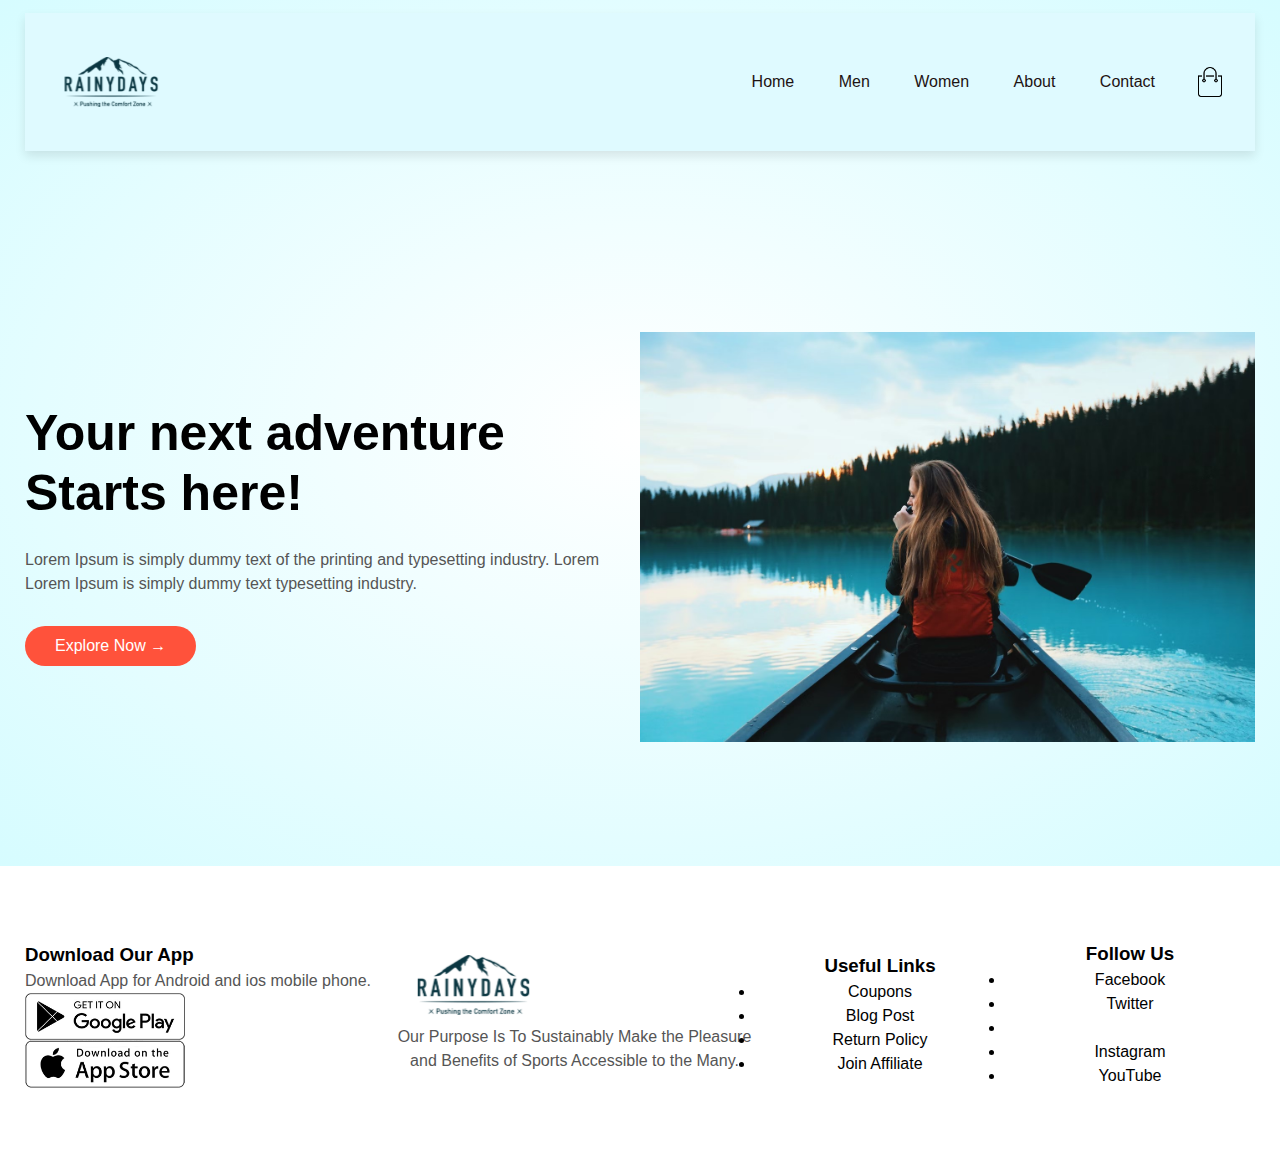
<file: index.html>
<!DOCTYPE html>
<html lang="en-US">
<head>
  <meta charset="UTF-8">
  <meta name="viewport" content="width=device-width, initial-scale=1.0">
  <meta name="Homepage" content="The frontpage of rainydays website">
  <title>RainyDays</title>
  <link rel="stylesheet" href="styles.css">
  <link href="https://fonts.googleapis.com/css2?family=Poppins:wght@200;300;400;500;600;700;800&amp;display=swap"
    rel="stylesheet">
  <link rel="stylesheet" href="https://stackpath.bootstrapcdn.com/font-awesome/4.7.0/css/font-awesome.min.css">
  <script>
    function menutoggle() {
      var x = document.getElementById("MenuItems");
      if (x.style.maxHeight == "0px") {
        x.style.maxHeight = "200px";
      } else {
        x.style.maxHeight = "0px";
      }
    }
  </script>
</head>
<body>
  <div class="header">
    <div class="container">
      <div class="navbar">
        <div class="logo">
          <a href="index.html"><img src="logo.svg" width="125px"alt="rainydays logo"></a>
        </div>
        <nav>
          <ul id="MenuItems" style="max-height: 0px;">
            <li><a href="index.html">Home</a></li>
            <li><a href="men.html">Men</a></li>
            <li><a href="women.html">Women</a></li>
            <li><a href="about.html">About</a></li>
            <li><a href="contact.html">Contact</a></li>
          </ul>
        </nav>
        <a href="cart.html"><img src="cart.png" width="30px" height="30px"alt="shopping cart"></a>
        <img src="menu.png" onclick="menutoggle()" class="menu-icon"alt="the menu">
      </div>
      <div class="row">
        <div class="col-2">

          <h1>Your next adventure<br>Starts here!</h1>
          <p>Lorem Ipsum is simply dummy text of the printing and typesetting industry. Lorem<br>Lorem Ipsum is simply dummy text
            typesetting industry.</p>
          <a href="#" class="btn">Explore Now →</a>
        </div>
        <div class="col-2">
          <img src="background.jpg"alt="background image">
        </div>
      </div>
    </div>
  </div>

    <!----------Footer--------------->
    
    <footer>
      <div class="container">
        <div class="row">
          <div class="footer-col1">
            <h3>Download Our App</h3>
            <p>Download App for Android and ios mobile phone.</p>
            <div class="app-logo">
              <img src="play-store.png" alt="google play logo">
              <img src="app-store.png" alt="app store logo">
            </div>
          </div>
          <div class="footer-col2">
            <img src="logo.svg" alt="logo" alt="the logo">
            <p>Our Purpose Is To Sustainably Make the Pleasure and Benefits of Sports Accessible to the Many.
            </p>
          </div>
          <div class="footer-col3">
            <h3>Useful Links</h3>
            <ul>
              <li>Coupons</li>
              <li>Blog Post</li>
              <li>Return Policy</li>
              <li>Join Affiliate</li>
            </ul>
          </div>
          <div class="footer-col4">
            <h3>Follow Us</h3>
            <ul>
              <li>Facebook</li>
              <li>Twitter</li>
              <li>
              </li>
              <li>Instagram</li>
              <li>YouTube</li>
            </ul>
          </div>
        </div>
      </div>
      </div>
    </footer>
    </body>
    </html>
</file>
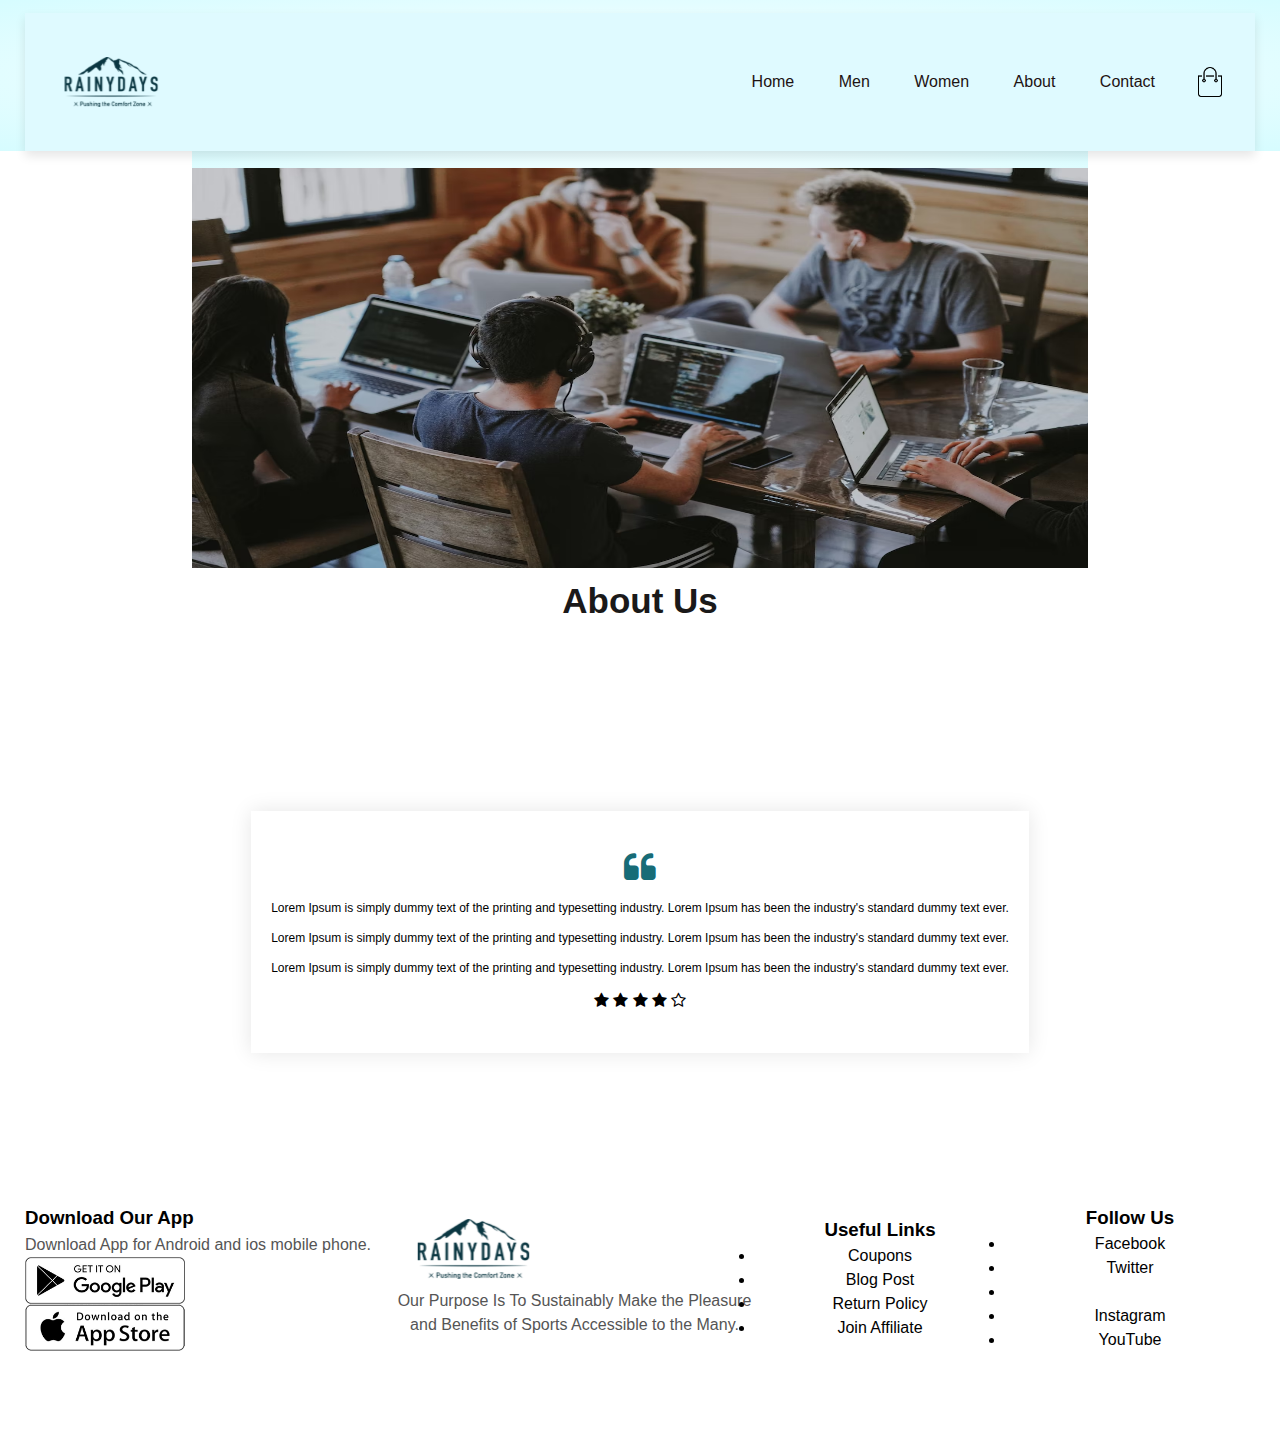
<file: about.html>
<!DOCTYPE html>
<html lang="en-US">
<head>
    <meta charset="UTF-8">
    <meta name="viewport" content="width=device-width, initial-scale=1.0">
    <meta name="about us page" content="Information about the company rainydays">
    <title>RainyDays</title>
    <link rel="stylesheet" href="styles.css">
    <link href="https://fonts.googleapis.com/css2?family=Poppins:wght@200;300;400;500;600;700;800&amp;display=swap"
        rel="stylesheet">
    <link rel="stylesheet" href="https://stackpath.bootstrapcdn.com/font-awesome/4.7.0/css/font-awesome.min.css">
    <script>
        function menutoggle() {
            var x = document.getElementById("MenuItems");
            if (x.style.maxHeight == "0px") {
                x.style.maxHeight = "200px";
            } else {
                x.style.maxHeight = "0px";
            }
        }
    </script>
</head>
<body>
    <div class="header">
        <div class="container">
            <div class="navbar">
                <div class="logo">
                    <a href="index.html"><img src="logo.svg" width="125px" alt="rainydays logo"></a>
                </div>
                <nav>
                    <ul id="MenuItems" style="max-height: 0px;">
                        <li><a href="index.html">Home</a></li>
                        <li><a href="men.html">Men</a></li>
                        <li><a href="women.html">Women</a></li>
                        <li><a href="about.html">About</a></li>
                        <li><a href="contact.html">Contact</a></li>
                    </ul>
                </nav>
                <a href="cart.html"><img src="cart.png" width="30px" height="30px" alt="cart icon"></a>
                <img src="menu.png" onclick="menutoggle()" class="menu-icon" alt="menu icon">
            </div>
        </div>
    </div>

    <main>
        <div class="image header" alt="header">
            <img src="office2.png" alt="office picture">
        </div>
        <div>
            <h1 class="page-title">About Us</h1>
        </div>
        <div class="testimonial">
            <div class="small-container">
                <div class="row">
                    <div class="col-3">
                        <i class="fa fa-quote-left"></i>
                        <p>Lorem Ipsum is simply dummy text of the printing and typesetting industry. Lorem Ipsum has
                            been the
                            industry's standard dummy text ever.</p><p>Lorem Ipsum is simply dummy text of the printing and typesetting industry. Lorem Ipsum has
                                been the
                                industry's standard dummy text ever.</p><p>Lorem Ipsum is simply dummy text of the printing and typesetting industry. Lorem Ipsum has
                                    been the
                                    industry's standard dummy text ever.</p>
                        <div class="rating">
                            <i class="fa fa-star"></i>
                            <i class="fa fa-star"></i>
                            <i class="fa fa-star"></i>
                            <i class="fa fa-star"></i>
                            <i class="fa fa-star-o"></i>
                        </div>

                    </div>

            </div>
        </div>
    </div>
    </main>

    <!----------Footer--------------->
    
    <footer>
        <div class="container">
            <div class="row">
                <div class="footer-col1">
                    <h3>Download Our App</h3>
                    <p>Download App for Android and ios mobile phone.</p>
                    <div class="app-logo">
                        <img src="play-store.png" alt="google play logo">
                        <img src="app-store.png" alt="app store logo">
                    </div>
                </div>
                <div class="footer-col2">
                    <img src="logo.svg" alt="logo" alt="the logo">
                    <p>Our Purpose Is To Sustainably Make the Pleasure and Benefits of Sports Accessible to the Many.
                    </p>
                </div>
                <div class="footer-col3">
                    <h3>Useful Links</h3>
                    <ul>
                        <li>Coupons</li>
                        <li>Blog Post</li>
                        <li>Return Policy</li>
                        <li>Join Affiliate</li>
                    </ul>
                </div>
                <div class="footer-col4">
                    <h3>Follow Us</h3>
                    <ul>
                        <li>Facebook</li>
                        <li>Twitter</li>
                        <li>
                        </li>
                        <li>Instagram</li>
                        <li>YouTube</li>
                    </ul>
                </div>
            </div>
        </div>
        </div>
    </footer>
    </body>
    </html>
</file>
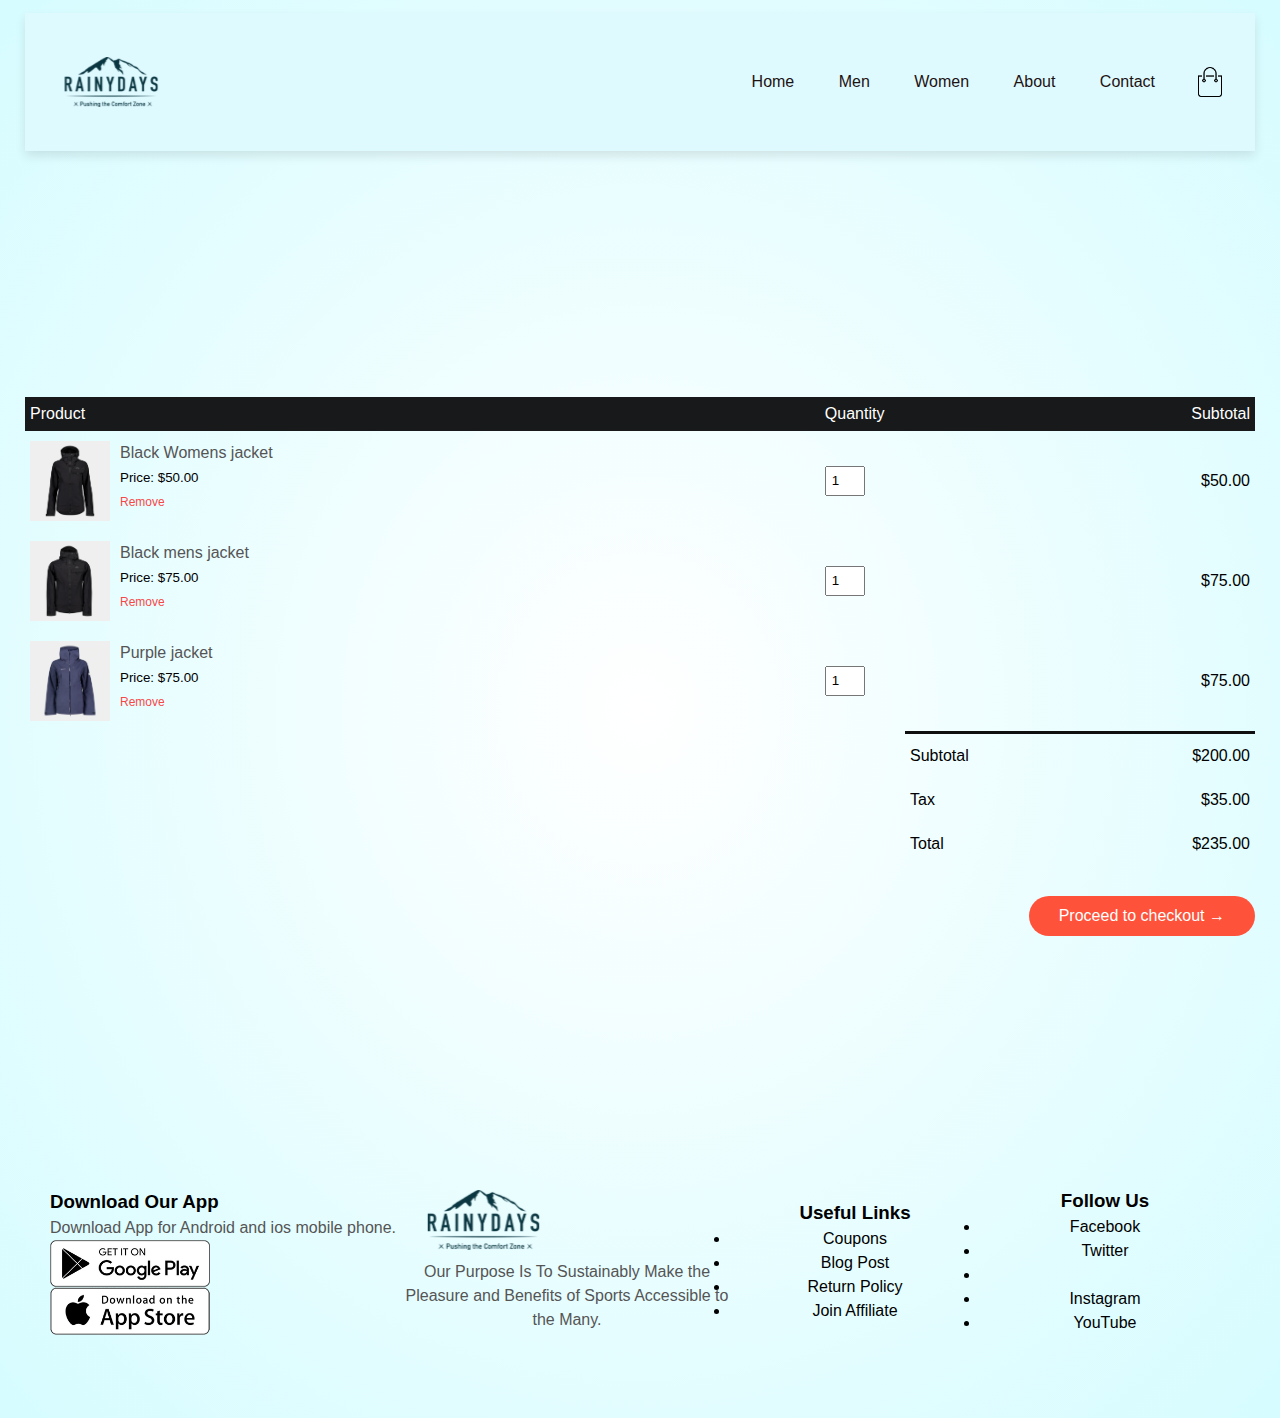
<file: cart.html>
<!DOCTYPE html>
<html lang="en-US">
<head>
    <meta charset="UTF-8">
    <meta name="viewport" content="width=device-width, initial-scale=1.0">
    <meta name="Cart page" content="your added items">
    <title>RainyDays - Men</title>
    <link rel="stylesheet" href="styles.css">
    <link href="https://fonts.googleapis.com/css2?family=Poppins:wght@200;300;400;500;600;700;800&amp;display=swap"
        rel="stylesheet">
    <link rel="stylesheet" href="https://stackpath.bootstrapcdn.com/font-awesome/4.7.0/css/font-awesome.min.css">
    <script>
        function menutoggle() {
            var x = document.getElementById("MenuItems");
            if (x.style.maxHeight == "0px") {
                x.style.maxHeight = "200px";
            } else {
                x.style.maxHeight = "0px";
            }
        }
    </script>
</head>
<body>
    <div class="header">
        <div class="container">
            <div class="navbar">
                <div class="logo">
                    <a href="index.html"><img src="logo.svg" width="125px"></a>
                </div>
                <nav>
                    <ul id="MenuItems" style="max-height: 0px;">
                        <li><a href="index.html">Home</a></li>
                        <li><a href="men.html">Men</a></li>
                        <li><a href="women.html">Women</a></li>
                        <li><a href="about.html">About</a></li>
                        <li><a href="contact.html">Contact</a></li>
                    </ul>
                </nav>
                <a href="cart.html"><img src="cart.png" width="30px" height="30px"></a>
                <img src="menu.png" onclick="menutoggle()" class="menu-icon">
            </div>
                    <!--------------Cart Items details--------------->
                    <div class="small-container cart-page">
                
                        <table>
                            <tbody>
                                <tr>
                                    <th>Product</th>
                                    <th>Quantity</th>
                                    <th>Subtotal</th>
                                </tr>
                
                                <tr>
                                    <td>
                                        <div class="cart-info">
                                            <img src="pic2.png">
                                            <div>
                                                <p>Black Womens jacket</p>
                                                <small>Price: $50.00</small><br>
                                                <a href="">Remove</a>
                                            </div>
                                        </div>
                                    </td>
                                    <td><input type="number" value="1"></td>
                                    <td>$50.00</td>
                                </tr>
                                <tr>
                                    <td>
                                        <div class="cart-info">
                                            <img src="men1.png">
                                            <div>
                                                <p>Black mens jacket</p>
                                                <small>Price: $75.00</small><br>
                                                <a href="">Remove</a>
                                            </div>
                                        </div>
                                    </td>
                                    <td><input type="number" value="1"></td>
                                    <td>$75.00</td>
                                </tr>
                                <tr>
                                    <td>
                                        <div class="cart-info">
                                            <img src="product1.png">
                                            <div>
                                                <p>Purple jacket</p>
                                                <small>Price: $75.00</small><br>
                                                <a href="">Remove</a>
                                            </div>
                                        </div>
                                    </td>
                                    <td><input type="number" value="1"></td>
                                    <td>$75.00</td>
                                </tr>
                            </tbody>
                        </table>
                
                        <div class="total-price">
                            <table>
                                <tbody>
                                    <tr>
                                        <td>Subtotal</td>
                                        <td>$200.00</td>
                                    </tr>
                                    <tr>
                                        <td>Tax</td>
                                        <td>$35.00</td>
                                    </tr>
                                    <tr>
                                        <td>Total</td>
                                        <td>$235.00</td>
                                    </tr>
                
                                </tbody>
                            </table>
                        </div>
                        <div class="total-price">
                            <a href="#" class="btn">Proceed to checkout →</a>
                        </div>
                
                    </div>

    <!----------Footer--------------->
    
    <footer>
        <div class="container">
            <div class="row">
                <div class="footer-col1">
                    <h3>Download Our App</h3>
                    <p>Download App for Android and ios mobile phone.</p>
                    <div class="app-logo">
                        <img src="play-store.png" alt="google play logo">
                        <img src="app-store.png" alt="app store logo">
                    </div>
                </div>
                <div class="footer-col2">
                    <img src="logo.svg" alt="logo" alt="the logo">
                    <p>Our Purpose Is To Sustainably Make the Pleasure and Benefits of Sports Accessible to the Many.
                    </p>
                </div>
                <div class="footer-col3">
                    <h3>Useful Links</h3>
                    <ul>
                        <li>Coupons</li>
                        <li>Blog Post</li>
                        <li>Return Policy</li>
                        <li>Join Affiliate</li>
                    </ul>
                </div>
                <div class="footer-col4">
                    <h3>Follow Us</h3>
                    <ul>
                        <li>Facebook</li>
                        <li>Twitter</li>
                        <li>
                        </li>
                        <li>Instagram</li>
                        <li>YouTube</li>
                    </ul>
                </div>
            </div>
        </div>
        </div>
    </footer>
    </body>
    
    </html>
</file>
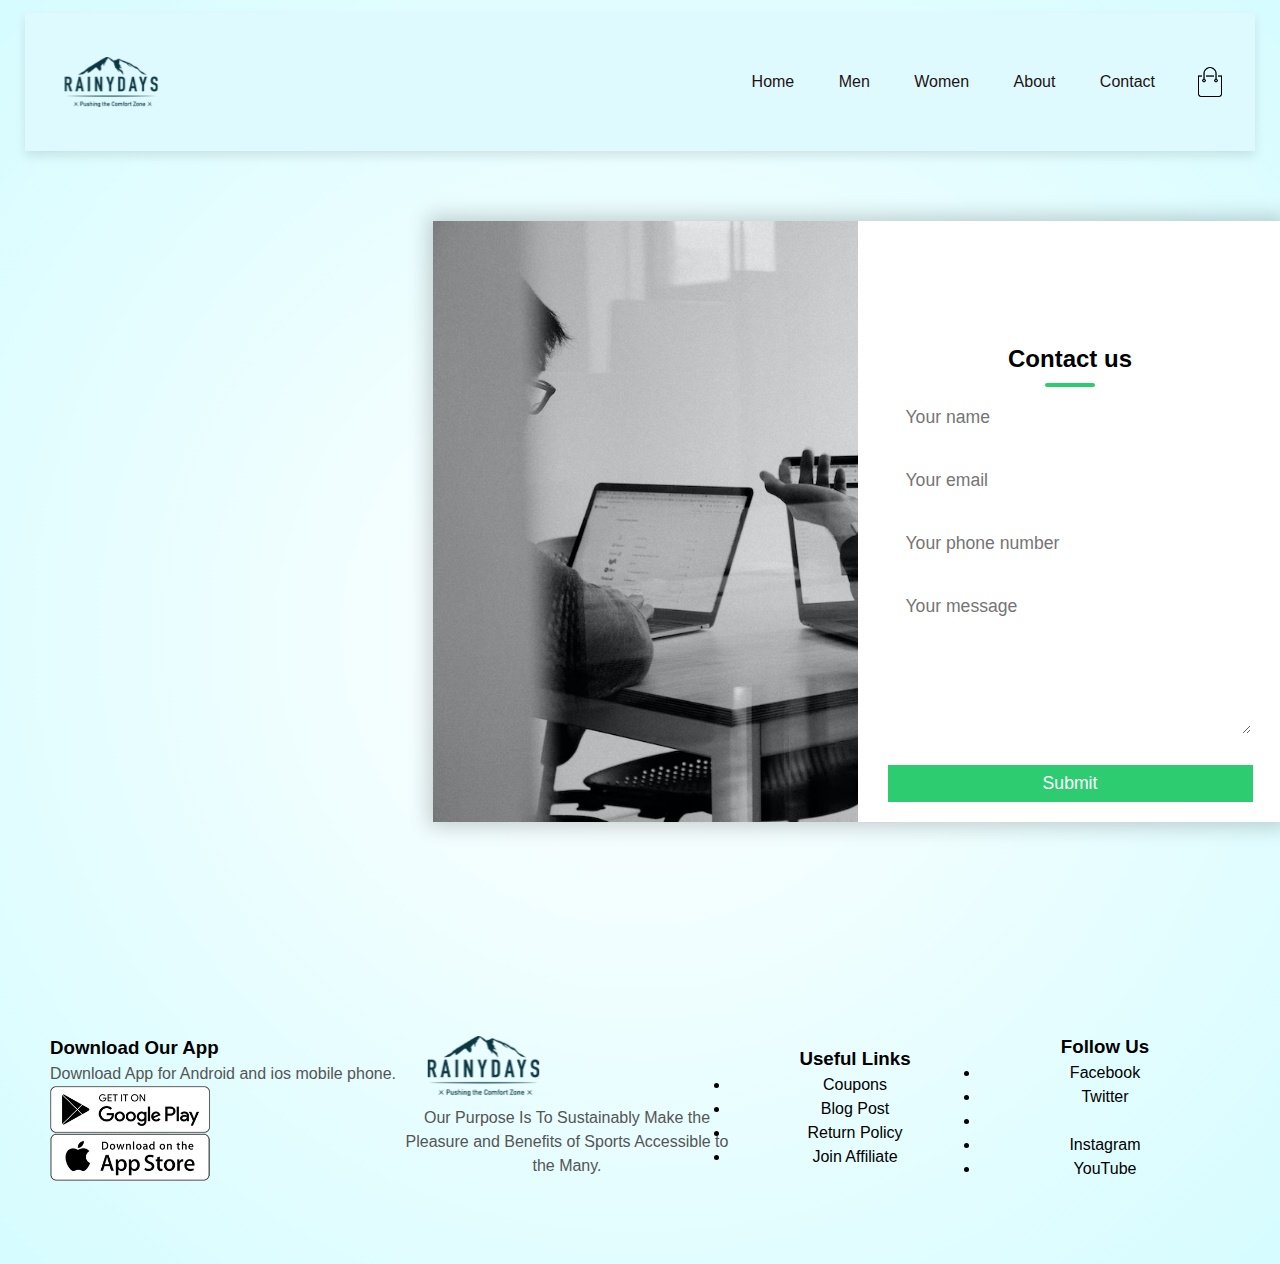
<file: contact.html>
<!DOCTYPE html>
<html lang="en-US">

<head>
    <meta charset="UTF-8">
    <meta name="viewport" content="width=device-width, initial-scale=1.0">
    <meta name="Contact us" content="The contact us page">
    <title>RainyDays</title>
    <link rel="stylesheet" href="styles.css">
    <link href="https://fonts.googleapis.com/css2?family=Poppins:wght@200;300;400;500;600;700;800&amp;display=swap"
        rel="stylesheet">
    <link rel="stylesheet" href="https://stackpath.bootstrapcdn.com/font-awesome/4.7.0/css/font-awesome.min.css">
    <script>
        function menutoggle() {
            var x = document.getElementById("MenuItems");
            if (x.style.maxHeight == "0px") {
                x.style.maxHeight = "200px";
            } else {
                x.style.maxHeight = "0px";
            }
        }
    </script>
</head>
<body>
    <div class="header">
        <div class="container">
            <div class="navbar">
                <div class="logo">
                    <a href="index.html"><img src="logo.svg" width="125px" alt="rainydays logo"></a>
                </div>
                <nav>
                    <ul id="MenuItems" style="max-height: 0px;">
                        <li><a href="index.html">Home</a></li>
                        <li><a href="men.html">Men</a></li>
                        <li><a href="women.html">Women</a></li>
                        <li><a href="about.html">About</a></li>
                        <li><a href="contact.html">Contact</a></li>
                    </ul>
                </nav>
                <a href="cart.html"><img src="cart.png" width="30px" height="30px" alt="shopping cart"></a>
                <img src="menu.png" onclick="menutoggle()" class="menu-icon" alt="the menu">
            </div>
    <div class="container-box">
        <div class="contact-box">
            <div class="left"></div>
            <div class="right">
                <h2>Contact us</h2>
<input type="text" id="name" class="field" placeholder="Your name">
<input type="email" id="email" class="field" placeholder="Your email">
<input type="text" id="phone" class="field" placeholder="Your phone number">
<textarea id="message" class="field area" placeholder="Your message"></textarea>
<button class="btn-2">Submit</button>
            </div>
        </div>
    </div>

    <!----------Footer--------------->
    
    <footer>
        <div class="container">
            <div class="row">
                <div class="footer-col1">
                    <h3>Download Our App</h3>
                    <p>Download App for Android and ios mobile phone.</p>
                    <div class="app-logo">
                        <img src="play-store.png" alt="google play logo">
                        <img src="app-store.png" alt="app store logo">
                    </div>
                </div>
                <div class="footer-col2">
                    <img src="logo.svg" alt="logo" alt="the logo">
                    <p>Our Purpose Is To Sustainably Make the Pleasure and Benefits of Sports Accessible to the Many.
                    </p>
                </div>
                <div class="footer-col3">
                    <h3>Useful Links</h3>
                    <ul>
                        <li>Coupons</li>
                        <li>Blog Post</li>
                        <li>Return Policy</li>
                        <li>Join Affiliate</li>
                    </ul>
                </div>
                <div class="footer-col4">
                    <h3>Follow Us</h3>
                    <ul>
                        <li>Facebook</li>
                        <li>Twitter</li>
                        <li>
                        </li>
                        <li>Instagram</li>
                        <li>YouTube</li>
                    </ul>
                </div>
            </div>
        </div>
        </div>
    </footer>
    </body>
    
    </html>
</file>
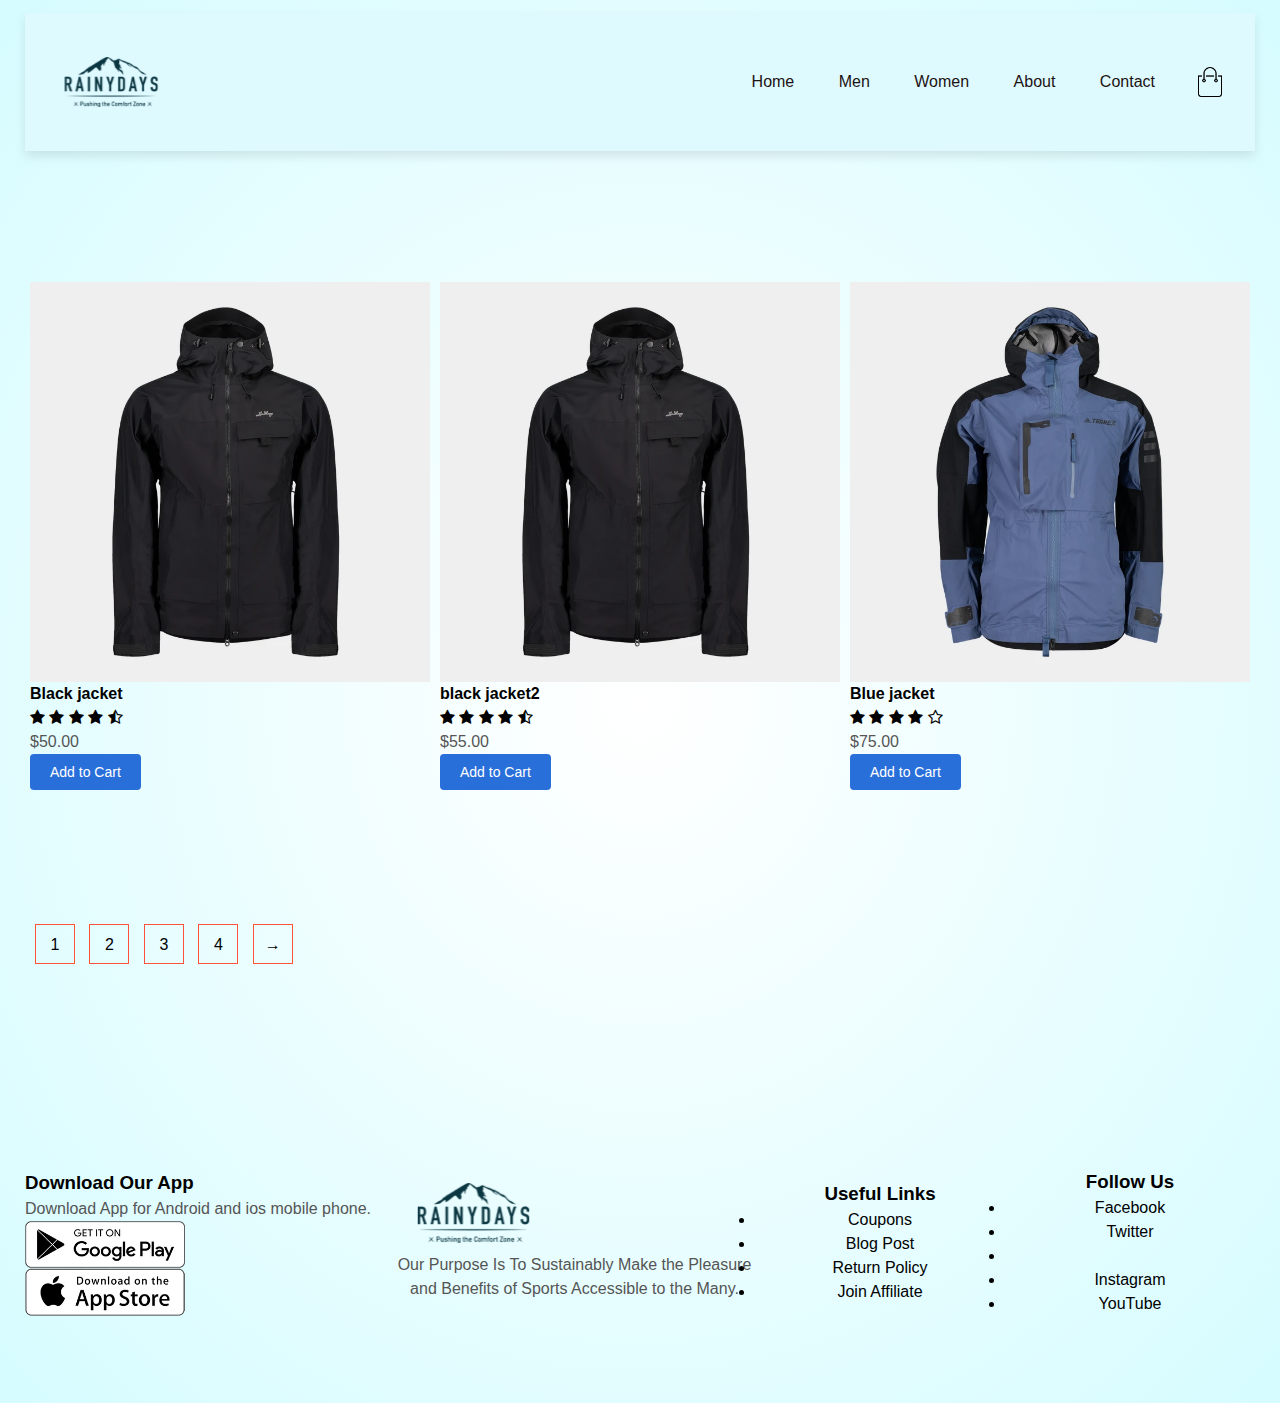
<file: men.html>
<!DOCTYPE html>
<html lang="en-US">
<head>
    <meta charset="UTF-8">
    <meta name="viewport" content="width=device-width, initial-scale=1.0">
    <meta name="Men's section" content="A collection of jackets for men">
    <title>RainyDays - Men</title>
    <link rel="stylesheet" href="styles.css">
    <link href="https://fonts.googleapis.com/css2?family=Poppins:wght@200;300;400;500;600;700;800&amp;display=swap"
        rel="stylesheet">
    <link rel="stylesheet" href="https://stackpath.bootstrapcdn.com/font-awesome/4.7.0/css/font-awesome.min.css">
    <script>
        function menutoggle() {
            var x = document.getElementById("MenuItems");
            if (x.style.maxHeight == "0px") {
                x.style.maxHeight = "200px";
            } else {
                x.style.maxHeight = "0px";
            }
        }
    </script>
</head>

<body>
    <div class="header">
        <div class="container">
            <div class="navbar">
                <div class="logo">
                    <a href="index.html"><img src="logo.svg" width="125px" alt="rainydays logo"></a>
                </div>
                <nav>
                    <ul id="MenuItems" style="max-height: 0px;">
                        <li><a href="index.html">Home</a></li>
                        <li><a href="men.html">Men</a></li>
                        <li><a href="women.html">Women</a></li>
                        <li><a href="about.html">About</a></li>
                        <li><a href="contact.html">Contact</a></li>
                    </ul>
                </nav>
                <a href="cart.html"><img src="cart.png" width="30px" height="30px"alt="shopping cart button"></a>
                <img src="menu.png" onclick="menutoggle()" class="menu-icon"alt="menu icon button">
            </div>

    <!----------------- Products -------------->
    <div class="row">
        <div class="col-4">
            <img src="men1.png"alt="jacket 1">
            <h4>Black jacket</h4>
            <div class="rating">
                <i class="fa fa-star"></i>
                <i class="fa fa-star"></i>
                <i class="fa fa-star"></i>
                <i class="fa fa-star"></i>
                <i class="fa fa-star-half-o"></i>
            </div>
            <p>$50.00</p>
            <button class="add-to-cart">Add to Cart</button>
        </div>
        <div class="col-4">
            <img src="men1.png"alt=" jakcet 2">
            <h4>black jacket2</h4>
            <div class="rating">
                <i class="fa fa-star"></i>
                <i class="fa fa-star"></i>
                <i class="fa fa-star"></i>
                <i class="fa fa-star"></i>
                <i class="fa fa-star-half-o"></i>
            </div>
            <p>$55.00</p>
            <button class="add-to-cart">Add to Cart</button>
        </div>
        <div class="col-4">
            <img src="men3.png"alt="jacket 3">
            <h4>Blue jacket</h4>
            <div class="rating">
                <i class="fa fa-star"></i>
                <i class="fa fa-star"></i>
                <i class="fa fa-star"></i>
                <i class="fa fa-star"></i>
                <i class="fa fa-star-o"></i>
            </div>
            <p>$75.00</p>
            <button class="add-to-cart">Add to Cart</button>
        </div>
    </div>
    <div class="page-btn">
        <span>1</span>
        <span>2</span>
        <span>3</span>
        <span>4</span>
        <span>→</span>
    </div>
</div>


    <!----------Footer--------------->
    
    <footer>
        <div class="container">
            <div class="row">
                <div class="footer-col1">
                    <h3>Download Our App</h3>
                    <p>Download App for Android and ios mobile phone.</p>
                    <div class="app-logo">
                        <img src="play-store.png" alt="google play logo">
                        <img src="app-store.png" alt="app store logo">
                    </div>
                </div>
                <div class="footer-col2">
                    <img src="logo.svg" alt="logo" alt="the logo">
                    <p>Our Purpose Is To Sustainably Make the Pleasure and Benefits of Sports Accessible to the Many.
                    </p>
                </div>
                <div class="footer-col3">
                    <h3>Useful Links</h3>
                    <ul>
                        <li>Coupons</li>
                        <li>Blog Post</li>
                        <li>Return Policy</li>
                        <li>Join Affiliate</li>
                    </ul>
                </div>
                <div class="footer-col4">
                    <h3>Follow Us</h3>
                    <ul>
                        <li>Facebook</li>
                        <li>Twitter</li>
                        <li>
                        </li>
                        <li>Instagram</li>
                        <li>YouTube</li>
                    </ul>
                </div>
            </div>
        </div>
        </div>
    </footer>
    </body>
    </html>
</file>
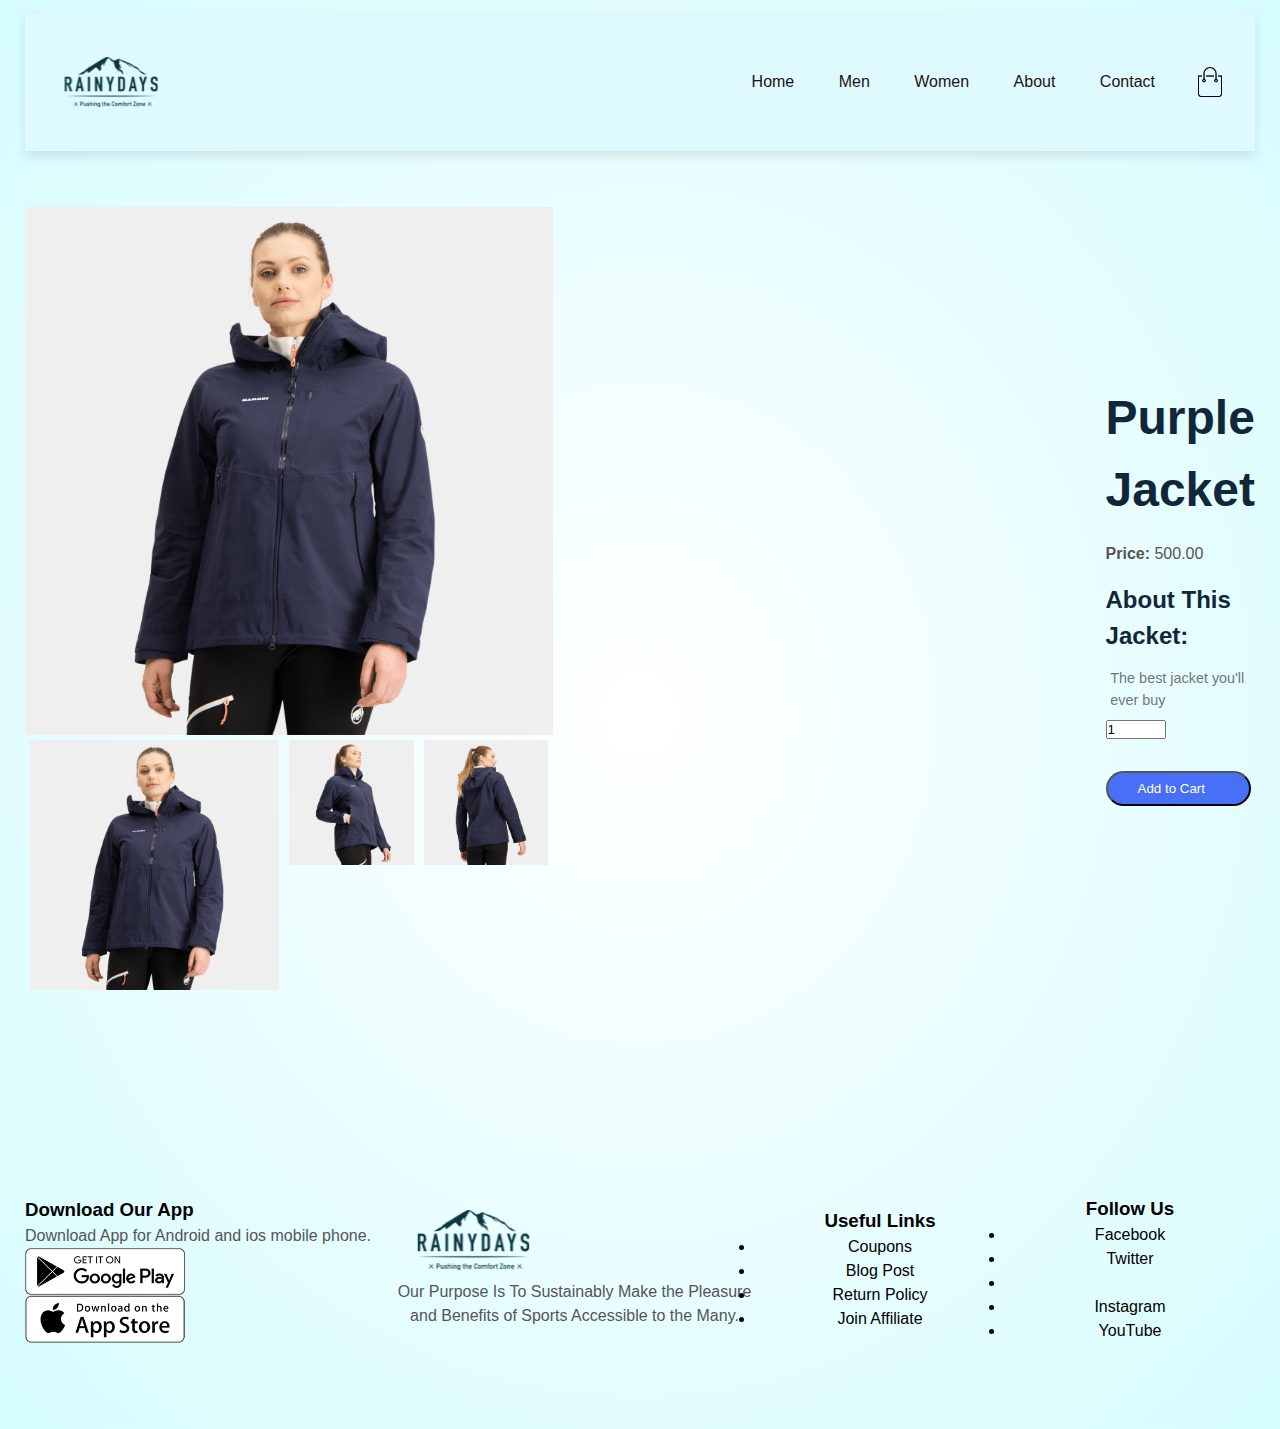
<file: product-details.html>
<!DOCTYPE html>
<html lang="en-US">

<head>
    <meta charset="UTF-8">
    <meta name="viewport" content="width=device-width, initial-scale=1.0">
    <meta name="Product details" content="A detailed page for the product">
    <title>RainyDays - product </title>
    <link rel="stylesheet" href="styles.css">
    <link href="https://fonts.googleapis.com/css2?family=Poppins:wght@200;300;400;500;600;700;800&amp;display=swap"
        rel="stylesheet">
    <link rel="stylesheet" href="https://stackpath.bootstrapcdn.com/font-awesome/4.7.0/css/font-awesome.min.css">
    <script>
        function menutoggle() {
            var x = document.getElementById("MenuItems");
            if (x.style.maxHeight == "0px") {
                x.style.maxHeight = "200px";
            } else {
                x.style.maxHeight = "0px";
            }
        }
    </script>
</head>

<body>
    <div class="header">
        <div class="container">
            <div class="navbar">
                <div class="logo">
                    <a href="index.html"><img src="logo.svg" width="125px" alt="rainydays logo"></a>
                </div>
                <nav>
                    <ul id="MenuItems" style="max-height: 0px;">
                        <li><a href="index.html">Home</a></li>
                        <li><a href="men.html">Men</a></li>
                        <li><a href="women.html">Women</a></li>
                        <li><a href="about.html">About</a></li>
                        <li><a href="contact.html">Contact</a></li>
                    </ul>
                </nav>
                <a href="cart.html"><img src="cart.png" width="30px" height="30px" alt="cart shopping"></a>
                <img src="menu.png" onclick="menutoggle()" class="menu-icon" alt="icon picture">
            </div>

            
<!----------product--------------->
            
    <div class="card-wrapper">
        <div class="card">
            <div class="product-imgs">
                <div class="img-display">
                    <div class="img-showcase">
                        <img src="purplejacket2.png" alt="shoe image">
                        <img src="purplejacket3.png" alt="shoe image">
                        <img src="purplejacket4.png" alt="shoe image">
                    </div>
                </div>
                <div class="img-select">
                    <div class="img-item">
                        <a href="#" data-id="1">
                            <img src="purplejacket2.png" alt="jacket image 1">
                        </a>
                    </div>
                    <div class="img-item">
                        <a href="#" data-id="2">
                            <img src="purplejacket3.png" alt="jacket image 2">
                        </a>
                    </div>
                    <div class="img-item">
                        <a href="#" data-id="3">
                            <img src="purplejacket4.png" alt="jacket image 3">
                        </a>
                    </div>
                    </div>
                </div>
            </div>

            <div class="product-content">
                <h2 class="product-title">Purple jacket</h2>
                <div class="product-price">
                    <p class="price">Price: <span>500.00</span></p>
                </div>
                <div class="product-detail">
                    <h2>about this jacket: </h2>
                    <p>The best jacket you'll ever buy</p>
                </div>
                <div class="purchase-info">
                    <input type="number" min="0" value="1">
                    <button type="button" class="btn">
                        Add to Cart <i class="fas fa-shopping-cart"></i>
                    </button>
                </div>
            </div>
        </div>
    </div>
    
    <!----------Footer--------------->
    
    <footer>
        <div class="container">
            <div class="row">
                <div class="footer-col1">
                    <h3>Download Our App</h3>
                    <p>Download App for Android and ios mobile phone.</p>
                    <div class="app-logo">
                        <img src="play-store.png" alt="google play logo">
                        <img src="app-store.png" alt="app store logo">
                    </div>
                </div>
                <div class="footer-col2">
                    <img src="logo.svg" alt="logo" alt="the logo">
                    <p>Our Purpose Is To Sustainably Make the Pleasure and Benefits of Sports Accessible to the Many.
                    </p>
                </div>
                <div class="footer-col3">
                    <h3>Useful Links</h3>
                    <ul>
                        <li>Coupons</li>
                        <li>Blog Post</li>
                        <li>Return Policy</li>
                        <li>Join Affiliate</li>
                    </ul>
                </div>
                <div class="footer-col4">
                    <h3>Follow Us</h3>
                    <ul>
                        <li>Facebook</li>
                        <li>Twitter</li>
                        <li>
                        </li>
                        <li>Instagram</li>
                        <li>YouTube</li>
                    </ul>
                </div>
            </div>
        </div>
        </div>
    </footer>
    </body>
    </html>
</file>
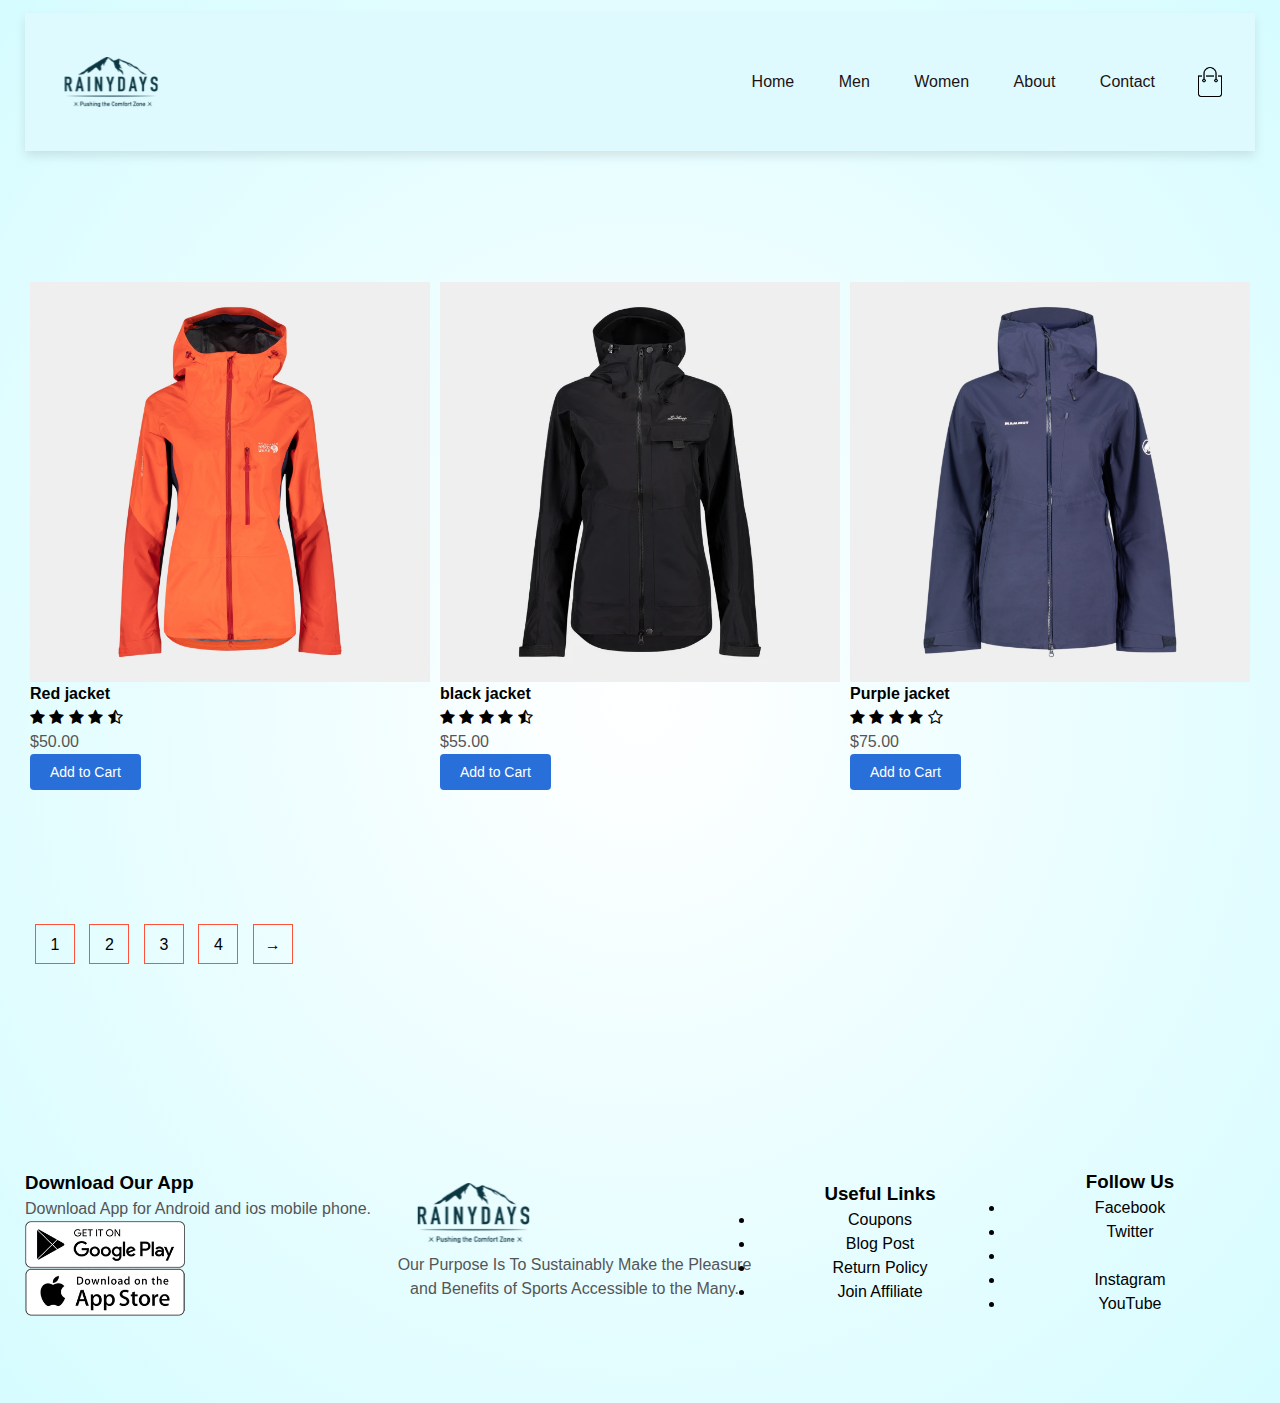
<file: women.html>
<!DOCTYPE html>
<html lang="en-US">

<head>
    <meta charset="UTF-8">
    <meta name="viewport" content="width=device-width, initial-scale=1.0">
    <meta name="Women's collection" content="A colletion of jackets for women">
    <title>RainyDays - Women </title>
    <link rel="stylesheet" href="styles.css">
    <link href="https://fonts.googleapis.com/css2?family=Poppins:wght@200;300;400;500;600;700;800&amp;display=swap"
        rel="stylesheet">
    <link rel="stylesheet" href="https://stackpath.bootstrapcdn.com/font-awesome/4.7.0/css/font-awesome.min.css">
    <script>
        function menutoggle() {
            var x = document.getElementById("MenuItems");
            if (x.style.maxHeight == "0px") {
                x.style.maxHeight = "200px";
            } else {
                x.style.maxHeight = "0px";
            }
        }
    </script>
</head>

<body>
    <div class="header">
        <div class="container">
            <div class="navbar">
                <div class="logo">
                    <a href="index.html"><img src="logo.svg" width="125px"alt="rainydays logo"></a>
                </div>
                <nav>
                    <ul id="MenuItems" style="max-height: 0px;">
                        <li><a href="index.html">Home</a></li>
                        <li><a href="men.html">Men</a></li>
                        <li><a href="women.html">Women</a></li>
                        <li><a href="about.html">About</a></li>
                        <li><a href="contact.html">Contact</a></li>
                    </ul>
                </nav>
                <a href="cart.html"><img src="cart.png" width="30px" height="30px"alt="cart shopping"></a>
                <img src="menu.png" onclick="menutoggle()" class="menu-icon"alt="icon picture">
            </div>
    <!----------------- title -------------->
   
        <div class="row">
            <div class="col-4">
                <img src="redjacket1.png"alt="red jacket">
                <h4>Red jacket</h4>
                <div class="rating">
                    <i class="fa fa-star"></i>
                    <i class="fa fa-star"></i>
                    <i class="fa fa-star"></i>
                    <i class="fa fa-star"></i>
                    <i class="fa fa-star-half-o"></i>
                </div>
                <p>$50.00</p>
                <button class="add-to-cart">Add to Cart</button>
            </div>
            <div class="col-4">
                <img src="pic2.png"alt="jacket 2 women">
                <h4>black jacket</h4>
                <div class="rating">
                    <i class="fa fa-star"></i>
                    <i class="fa fa-star"></i>
                    <i class="fa fa-star"></i>
                    <i class="fa fa-star"></i>
                    <i class="fa fa-star-half-o"></i>
                </div>
                <p>$55.00</p>
                <button class="add-to-cart">Add to Cart</button>
            </div>
            <div class="col-4">
                <a href="product-details.html">
                    <img src="product1.png" alt="jacket 3 women">
                </a>
                <h4>Purple jacket</h4>
                <div class="rating">
                    <i class="fa fa-star"></i>
                    <i class="fa fa-star"></i>
                    <i class="fa fa-star"></i>
                    <i class="fa fa-star"></i>
                    <i class="fa fa-star-o"></i>
                </div>
                <p>$75.00</p>
                <button class="add-to-cart">Add to Cart</button>
            </div>
        </div>
        <div class="page-btn">
            <span>1</span>
            <span>2</span>
            <span>3</span>
            <span>4</span>
            <span>→</span>
        </div>
    </div>

    <!----------Footer--------------->
    
    <footer>
        <div class="container">
            <div class="row">
                <div class="footer-col1">
                    <h3>Download Our App</h3>
                    <p>Download App for Android and ios mobile phone.</p>
                    <div class="app-logo">
                        <img src="play-store.png" alt="google play logo">
                        <img src="app-store.png" alt="app store logo">
                    </div>
                </div>
                <div class="footer-col2">
                    <img src="logo.svg" alt="logo" alt="the logo">
                    <p>Our Purpose Is To Sustainably Make the Pleasure and Benefits of Sports Accessible to the Many.
                    </p>
                </div>
                <div class="footer-col3">
                    <h3>Useful Links</h3>
                    <ul>
                        <li>Coupons</li>
                        <li>Blog Post</li>
                        <li>Return Policy</li>
                        <li>Join Affiliate</li>
                    </ul>
                </div>
                <div class="footer-col4">
                    <h3>Follow Us</h3>
                    <ul>
                        <li>Facebook</li>
                        <li>Twitter</li>
                        <li>
                        </li>
                        <li>Instagram</li>
                        <li>YouTube</li>
                    </ul>
                </div>
            </div>
        </div>
        </div>
    </footer>
    </body>
    </html>
</file>
<file: styles.css>
* {
  margin: 0;
  padding: 0;
  box-sizing: border-box;
}

body {
  font-family: 'Poppins', sans-serif;
}

a {
  text-decoration: none;
  color: #555;
}

p {
  color: #555;
}

.header {
  background: radial-gradient(#fff, #d6fcff);
  
}

.container {
  max-width: 1300px;
  margin: auto;
  padding-left: 25px;
  padding-right: 25px;
  padding-top: 1%;
}

.navbar {
  display: flex;
  align-items: center;
  padding: 20px;
}

nav {
  flex: 1;
  text-align: right;
}

nav ul {
  display: inline-block;
  list-style-type: none;
}

nav ul li {
  display: inline-block;
  margin-right: 20px;
}

.menu-icon {
  display: none;
  width: 28px;
  margin-left: 20px;
}

.row {
  display: flex;
  align-items: center;
  flex-wrap: wrap;
  justify-content: space-around;
  padding-bottom: 6%;
  padding-top: 5%;
}



/* Navbar */

.navbar {
  background-color: #dffaff;
  padding: 20px;
  box-shadow: 0px 5px 10px rgba(0, 0, 0, 0.1);
  position: relative;
  z-index: 999;
}

.navbar a {
  color: #1d1212;
  text-decoration: none;
  padding: 10px;
}

.navbar a:hover {
  color: #acacac;
}


/* Dropdown Menu */

.dropdown {
  position: relative;
  display: inline-block;
  z-index: 1000;
}

.dropdown-content {
  display: none;
  position: right;
  z-index: 1000;
  background-color: #ffffff;
  min-width: 160px;
  box-shadow: 0px 8px 16px 0px rgba(8, 8, 8, 0.2);
  padding: 12px 16px;
  top: 60px;
  left: 0;
}

.dropdown:hover .dropdown-content {
  display: block;
}

  /* logo */

  .logo {
      width: 150px;
    }
  
    .logo img {
      width: 100%;
      max-width: 300px;
    }


.header .row {
  margin-top: 70px;
}

.col-2 {
  flex-basis: 50%;
  min-width: 300px;
}

.col-2 img {
  max-width: 100%;
  padding: 50px 0;
}

.col-2 h1 {
  font-size: 50px;
  line-height: 60px;
  margin: 25px 0;
}

.btn {
  display: inline-block;
  background: #ff523b;
  color: #fff;
  padding: 8px 30px;
  margin: 30px 0;
  border-radius: 30px;
  transition: background 0.5s;
}

.btn:hover {
  background: #563434;
}



/* add to cart button */

.add-to-cart {
  background-color: #296fda;
  border: none;
  color: rgb(255, 255, 255);
  padding: 10px 20px;
  text-align: center;
  text-decoration: none;
  display: inline-block;
  font-size: 14px;
  border-radius: 4px;
  cursor: pointer;
}

.add-to-cart:hover {
  background-color: #2587f8;
}




/*-------media-query-for-max-width-800---------*/


@media only screen and (max-width: 800px) {


  nav ul {
    position: absolute;
    top: 70px;
    left: 0;
    background: #333;
    width: 100%;
    overflow: hidden;
    transition: 1s;
    max-height: 0;
    transition: max-height 0.5s;
  }

  nav ul li {
    display: block;
    margin-right: 50px;
    margin-top: 10px;
    margin-bottom: 10px;
  }

  nav ul li a {
    color: #fff;
  }

  .menu-icon {
    display: block;
    cursor: pointer;
  }


}



/*---------- 600 media query -------*/
@media only screen and (max-width: 600px) {

  .row {
    text-align: center;
  }

  .col-1,
  .col-2,
  .col-3,
  .col-4 {

    flex-basis: 100%;
  }
}




/*----------All Product page------------*/


.row-2 {
  justify-content: space-between;
  margin: 100px auto 50px;
}

select {
  border: 1px solid #ff523b;
  padding: 5px;
}

select:focus {
  outline: none;
}

.page-btn {
  margin: 60px auto 60px;
}

.page-btn span {
  display: inline-block;
  border: 1px solid #ff523b;
  margin-left: 10px;
  width: 40px;
  height: 40px;
  text-align: center;
  line-height: 40px;
  cursor: pointer;
}

.page-btn span:hover {
  background: #ff523b;
  color: #fff;
}


/*---------product details-----------*/


.single-product {
  margin-top: 20px;
  width: 500px;
  left: 0px;
}

.single-product .col-2 img {
  padding: 0;
}

.single-product .col-4 {
  padding: 20px;
}

.single-product h4 {
  margin: 20px 0;
  font-size: 22px;
  font-weight: bold;
}

.single-product select {
  display: block;
  padding: 10px;
  margin-top: 20px;
}

.single-product input {
  width: 50px;
  height: 40px;
  padding-left: 10px;
  font-size: 20px;
  margin-right: 10px;
  border: 1px solid #ff523b;
}

.col-4 img{
  width: 400px;
  height: auto;
}

.col-9 {
  width: 100px;
  height: auto;
  float: right;
}

.col-9 img{
width: 100px;
max-width: 100%;
margin: auto;
}

input:focus {
  outline: none;
}

.single-product .fa {
  color: #b4a3a1;
  margin-left: 10px;
}

.small-img-row {
  display: flex;
  justify-content: space-between;
}

.small-img-col {
  flex-basis: 20%;
  cursor: pointer;
}

/** product */

* {
  box-sizing: border-box;
  padding: 0;
  margin: 0;
  font-family: 'Open Sans', sans-serif;
}

body {
  line-height: 1.5;
}

img {
  width: 100%;
  display: block;
}

.img-display {
  overflow: hidden;
}

.img-showcase {
  display: flex;
  width: 100%;
}

.img-showcase img {
  min-width: 100%;
}

.img-select {
  display: flex;
}

.img-item {
  margin: 0.3rem;
}


.product-title {
  font-size: 3rem;
  text-transform: capitalize;
  font-weight: 700;
  position: relative;
  color: #12263a;
  margin: 1rem 0;
}

.product-price {
  margin: 1rem 0;
  font-size: 1rem;
  font-weight: 700;
}

.product-price span {
  font-weight: 400;
}

.product-detail h2 {
  text-transform: capitalize;
  color: #12263a;
  padding-bottom: 0.6rem;
}

.product-detail p {
  font-size: 0.9rem;
  padding: 0.3rem;
  opacity: 0.8;
}

.product-detail ul {
  margin: 1rem 0;
  font-size: 0.9rem;
}


.purchase-info input {
  width: 60px;
}

.purchase-info .btn {
  cursor: pointer;
  color: #fff;
}

.purchase-info .btn:first-of-type {
  background: #256eff;
}

.purchase-info .btn:last-of-type {
  background: #4770f6;
}

.purchase-info .btn:hover {
  opacity: 0.9;
}

@media screen and (min-width: 992px) {
  .card {
    display: grid;
    grid-template-columns: repeat(2, 1fr);
    grid-gap: 1.5rem;
  }

  .card-wrapper {
    height: 100vh;
    display: flex;
    justify-content: center;
    align-items: center;
  }

  .product-imgs {
    display: flex;
    flex-direction: column;
    justify-content: center;
  }

  .product-content {
    padding-top: 0;
  }
}


/*-------600 media query---------*/



@media only screen and (max-width: 600px) {
  .single-product .row {
    text-align: left;
  }

  .single-product .col-2 {
    padding: 20px 0;
  }

  .single-product h1 {
    font-size: 26px;
    line-height: 22px;
  }
}




/*---------------- cart page -----------*/

.cart-page {
  margin: 80px auto;
}

table {
  width: 100%;
  border-collapse: collapse;
}

.cart-info {
  display: flex;
  flex-wrap: wrap;
}

th {
  text-align: left;
  padding: 5px;
  color: #ffffff;
  background: #17191a;
  font-weight: normal;
}

td {
  padding: 10px 5px;
}

td input {
  width: 40px;
  height: 30px;
  padding: 5px;
}

td a {
  color: #f74848;
  font-size: 12px;
}

td img {
  width: 80px;
  height: 80px;
  margin-right: 10px;
}


.total-price {
  display: flex;
  justify-content: flex-end;

}

.total-price table {
  border-top: 3px solid #0f0f0f;
  width: 100%;
  max-width: 350px;
}

td:last-child {
  text-align: right;
}

th:last-child {
  text-align: right;
}

@media only screen and (max-width: 600px) {
  .cart-info p {
    display: none;
  }
}




/*--------------------about us---------------*/ 

.testimonial {
  padding-top: 340px;
  margin-bottom: 80;
}

.testimonial .col-3 {
  text-align: center;
  padding: 40px 20px 40px;
  box-shadow: 0 0 20px 0px rgba(0, 0, 0, 0.1);
  cursor: pointer;
  transition: transform .5s;
}

.testimonial .col-3 img {
  width: 40px;
  margin-top: 50px;
  border-radius: 50%;
}

.fa.fa-quote-left {
  font-size: 34px;
  color: #176c77;
}

.col-3 p {
  font-size: 12px;
  margin: 12px 0px;
  color: #000000;
}

.testimonial .col-3 h3 {
  font-weight: 600;
  color: #000000;
  font-size: 16px;
}

.testimonial .col-3:hover {
  transform: translateY(-10px);
}

.image.header {
  position: absolute;
  top: 20%;
  left: 50%;
  transform: translate(-50%, -50%);
  width: 70%;
  height: 400px;
}

.image.header img {
  position: absolute;
  top: 70%;
  left: 50%;
  transform: translate(-50%, -50%);
  width: 100%;
  max-height: 100%;
  z-index: 1;
}

.body-about-us-page,
h1.page-title {
  position: absolute;
  font-size: 35px;
  color: #1a1919;
  top: 40%;
  left: 50%;
  transform: translateX(-50%);
}

.small-container {
  position: relative;
  margin-top: 20%;
}

/* contact us */

.container-box {
  position: relative;
  display: flex;
  justify-content: center;
  align-items: center;
  width: 150%;
  height: 30%;
  padding: 20px 100px;
  left: -90px;
  right: 200px;
  margin-top: 50px;
  margin-bottom: 50px;
}

.container-box:after {
  content: '';
  position: absolute;
  left: 0;
  top: 0;
  width: 50%;
  height: 30%;
  background: url(office3.png);
  background-size: cover;
  z-index: -1;
  filter: blur(40px);
}

.contact-box {
  max-width: 850px;
  display: grid;
  grid-template-columns: repeat(2, 1fr);
  justify-content: center;
  align-items: center;
  text-align: center;
  background-color: #fff;
  box-shadow: 0px 0px 19px 5px rgba(0, 0, 0, 0.19);
}

.left {
  height: 100%;
  background: url(office3.png);
  background-size: cover;
}

.right {
  padding: 20px 30px;
}

.container-box h2 {
  position: relative;
  padding-bottom: 10px;
  margin-bottom: 10px;
  margin-top: 100px;
}

.container-box h2:after {
  content: '';
  position: absolute;
  left: 50%;
  bottom: 0;
  transform: translate(-50%);
  height: 4px;
  width: 50px;
  border-radius: 2px;
  background-color: #2ecc71;
}

.field {
  width: 100%;
  padding: 0.5rem 1rem;
  outline: none;
  border: 2px solid rgba(0, 0, 0, 0);
  background-color: rgba(230, 230. 230, 0.6);
  font-size: 1.1rem;
  margin-bottom: 22px;
  transition: .3s;
}

.field:hover {
  background-color: rgba(0, 0, 0, 0.1);
}

.field:focus {
  background-color: #fff;
  border: 2px solid rgba(30, 85, 250, 0.47);
}

.area {
  min-height: 150px;
}

.btn-2 {
  width: 100%;
  padding: 0.5rem 1rem;
  font-size: 1.1rem;
  background-color: #2ecc71;
  cursor: pointer;
  outline: none;
  border: none;
  color: #fff;
  transition: .3s;
}

.btn-2:hover {
  background-color: #27ae60;
}



/*---------footer-------*/

html {
  height: 100%;
}

body {
  position: relative;
    margin: 1;
    min-height: 100% 
}

.footer {
  position: bottom;
  flex-direction: column;
  bottom: 0;
  left: 0;
  width: 100%;
  background: #000;
  color: #8a8a8a;
  font-size: 14px;
  min-height: 50px;
}

.footer h3 {
  color: #fff;
  margin-bottom: 20px;
}

.footer-col1,
.footer-col2,
.footer-col3,
.footer-col4 {
  min-width: 250px;
  margin-bottom: 1%;
}

.footer-col1 {
  flex-basis: 30%;
}

.footer-col2 {
  flex: 1;
  text-align: center;
}

.footer-col2 img {
  width: 180px;
  margin-bottom: 10px;
}

.footer-col3,
.footer-col4 {
  flex-basis: 12%;
  text-align: center;
}

.app-logo img {
  width: 160px;
}

.footer hr {
  border: none;
  background: #463b3b;
  height: 1px;
  margin: 20px 0;
}

.footer li {
  display: block;
}

.footer p {
  color: #8a8a8a;
  text-align: center;
}
</file>
